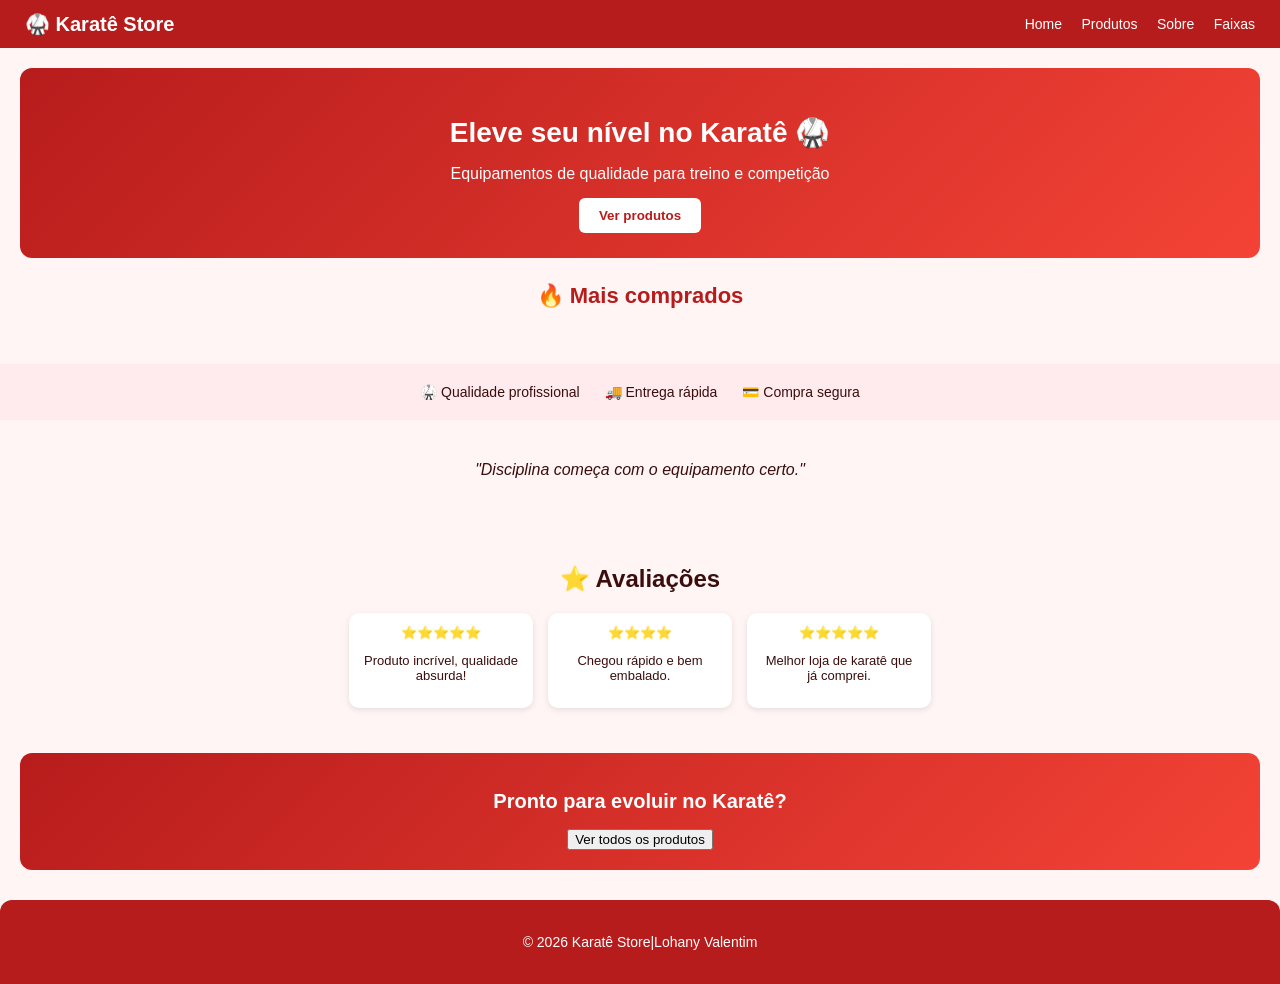
<file: frontend/index.html>
<!DOCTYPE html>
<html lang="pt-br">
<head>
  <meta charset="UTF-8">
  <title>Karatê Store - Home</title>
  <link rel="stylesheet" href="style.css">
</head>
<body class="pagina-home">

  <header class="navbar">
    <h2>🥋 Karatê Store</h2>
    <nav>
      <a href="index.html">Home</a>
      <a href="produtos.html">Produtos</a>
      <a href="sobre.html">Sobre</a>
      <a href="faixas.html">Faixas</a>
    </nav>
  </header>


  <section class="hero">
    <h1>Eleve seu nível no Karatê 🥋</h1>
    <p>Equipamentos de qualidade para treino e competição</p>
    <button onclick="irParaProdutos()">Ver produtos</button>
  </section>

  
  <section>
    <h2 class="titulo">🔥 Mais comprados</h2>
    <div id="produtos"></div>
  </section>


  <section class="diferenciais">
    <div>🥋 Qualidade profissional</div>
    <div>🚚 Entrega rápida</div>
    <div>💳 Compra segura</div>
  </section>

 
  <section class="frase">
    <p>"Disciplina começa com o equipamento certo."</p>
  </section>

 
  <section class="avaliacoes">
    <h2>⭐ Avaliações</h2>
    <div class="reviews">
      <div class="review">
        ⭐⭐⭐⭐⭐
        <p>Produto incrível, qualidade absurda!</p>
      </div>
      <div class="review">
        ⭐⭐⭐⭐
        <p>Chegou rápido e bem embalado.</p>
      </div>
      <div class="review">
        ⭐⭐⭐⭐⭐
        <p>Melhor loja de karatê que já comprei.</p>
      </div>
    </div>
  </section>


  <section class="cta">
    <h2>Pronto para evoluir no Karatê?</h2>
    <button onclick="irParaProdutos()">Ver todos os produtos</button>
  </section>


  <footer>
    <p>© 2026 Karatê Store|Lohany Valentim </p>
  </footer>

  <div id="mensagem">Compra realizada!</div>
  <script src="script.js"></script>
</body>
</html>
</file>
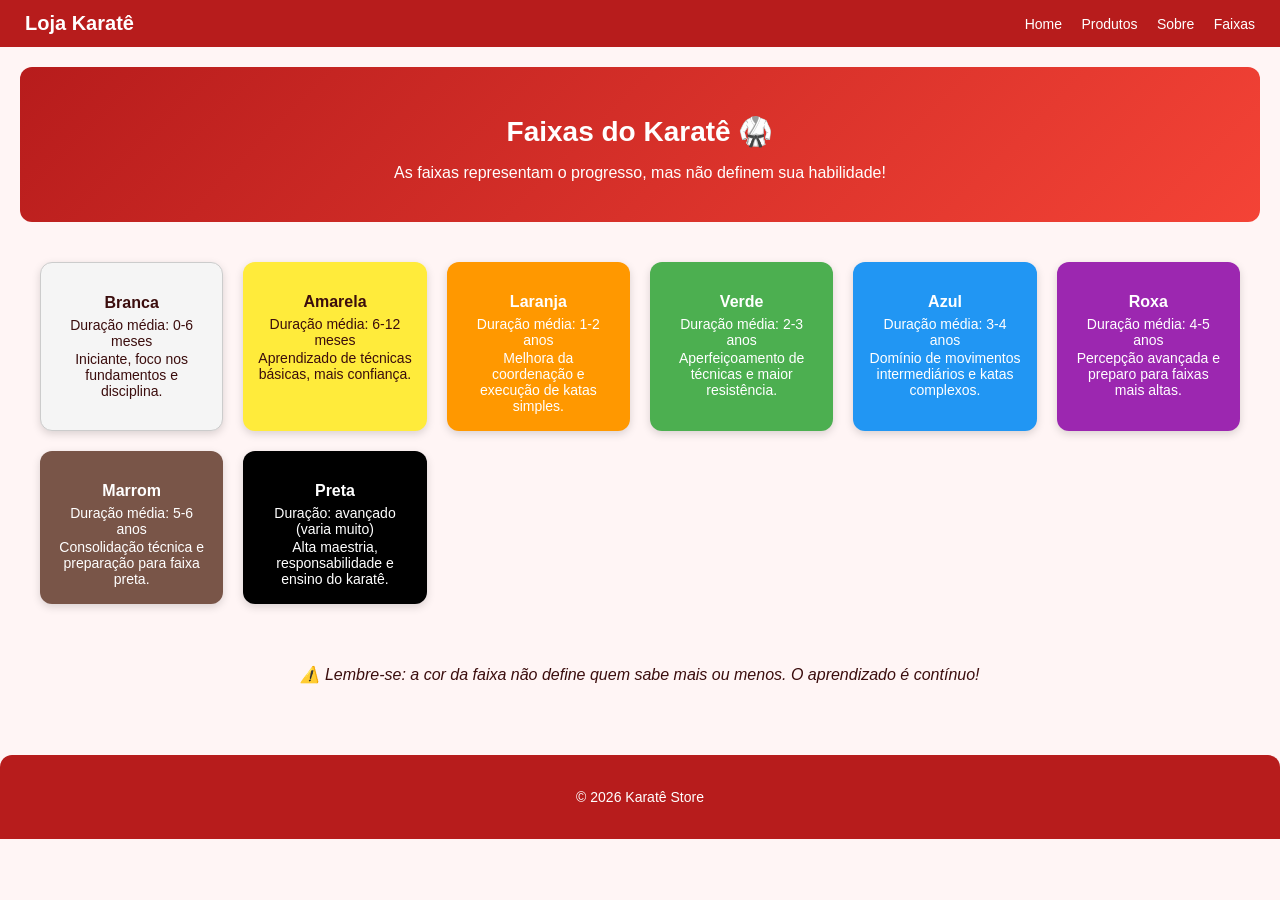
<file: frontend/faixas.html>
<!DOCTYPE html>
<html lang="pt-br">
<head>
  <meta charset="UTF-8">
  <title>Faixas de Karatê</title>
  <link rel="stylesheet" href="style.css">
</head>
<body>

 
  <div class="navbar">
    <h2>Loja Karatê</h2>
    <div>
      <a href="index.html">Home</a>
      <a href="produtos.html">Produtos</a>
      <a href="sobre.html">Sobre</a>
      <a href="faixas.html">Faixas</a>
    </div>
  </div>

  <section class="hero">
    <h1>Faixas do Karatê 🥋</h1>
    <p>As faixas representam o progresso, mas não definem sua habilidade!</p>
  </section>

 
  <section class="grid-faixas">
    <div class="card-faixa faixa-branca">
      <h3>Branca</h3>
      <p>Duração média: 0-6 meses</p>
      <p>Iniciante, foco nos fundamentos e disciplina.</p>
    </div>
    <div class="card-faixa faixa-amarela">
      <h3>Amarela</h3>
      <p>Duração média: 6-12 meses</p>
      <p>Aprendizado de técnicas básicas, mais confiança.</p>
    </div>
    <div class="card-faixa faixa-laranja">
      <h3>Laranja</h3>
      <p>Duração média: 1-2 anos</p>
      <p>Melhora da coordenação e execução de katas simples.</p>
    </div>
    <div class="card-faixa faixa-verde">
      <h3>Verde</h3>
      <p>Duração média: 2-3 anos</p>
      <p>Aperfeiçoamento de técnicas e maior resistência.</p>
    </div>
    <div class="card-faixa faixa-azul">
      <h3>Azul</h3>
      <p>Duração média: 3-4 anos</p>
      <p>Domínio de movimentos intermediários e katas complexos.</p>
    </div>
    <div class="card-faixa faixa-roxa">
      <h3>Roxa</h3>
      <p>Duração média: 4-5 anos</p>
      <p>Percepção avançada e preparo para faixas mais altas.</p>
    </div>
    <div class="card-faixa faixa-marrom">
      <h3>Marrom</h3>
      <p>Duração média: 5-6 anos</p>
      <p>Consolidação técnica e preparação para faixa preta.</p>
    </div>
    <div class="card-faixa faixa-preta">
      <h3>Preta</h3>
      <p>Duração: avançado (varia muito)</p>
      <p>Alta maestria, responsabilidade e ensino do karatê.</p>
    </div>
  </section>

  
  <section class="frase">
    <p>⚠️ Lembre-se: a cor da faixa não define quem sabe mais ou menos. O aprendizado é contínuo!</p>
  </section>


  <footer>
    <p>© 2026 Karatê Store</p>
  </footer>

</body>
</html>
</file>
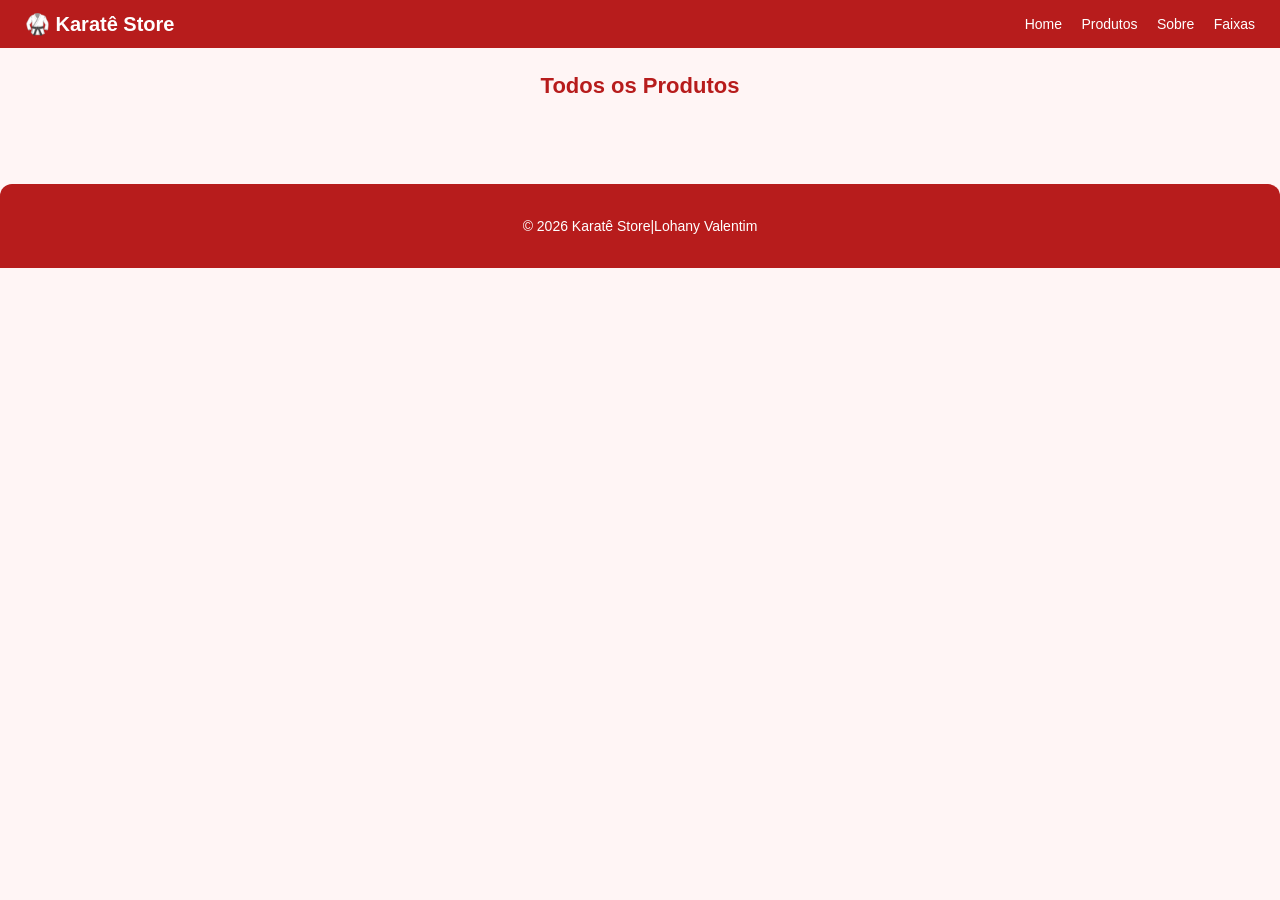
<file: frontend/produtos.html>
<!DOCTYPE html>
<html lang="pt-br">
<head>
  <meta charset="UTF-8">
  <title>Karatê Store - Produtos</title>
  <link rel="stylesheet" href="style.css">
</head>
<body class="pagina-produtos">

  
  <header class="navbar">
    <h2>🥋 Karatê Store</h2>
    <nav>
      <a href="index.html">Home</a>
      <a href="produtos.html">Produtos</a>
      <a href="sobre.html">Sobre</a>
      <a href="faixas.html">Faixas</a>
    </nav>
  </header>

  
  <h1 class="titulo">Todos os Produtos</h1>


  <div id="produtos"></div>

  
  <footer>
    <p>© 2026 Karatê Store|Lohany Valentim</p>
  </footer>

  <div id="mensagem">Compra realizada!</div>
  <script src="produtos.js"></script>
</body>
</html>
</file>
<file: frontend/style.css>
body {
  margin: 0;
  font-family: Arial, sans-serif;
  background: #fff5f5;
  color: #3b0d0d;
}


.navbar {
  background: #b71c1c;
  color: white;
  padding: 12px 25px;
  display: flex;
  justify-content: space-between;
  align-items: center;
  flex-wrap: wrap;
}

.navbar h2 {
  margin: 0;
  font-size: 20px;
}

.navbar a {
  color: white;
  margin-left: 15px;
  text-decoration: none;
  font-size: 14px;
}

.navbar a:hover {
  text-decoration: underline;
}


.hero {
  background: linear-gradient(135deg, #b71c1c, #f44336);
  color: white;
  text-align: center;
  padding: 25px 20px;
  border-radius: 12px;
  margin: 20px;
}

.hero h1 {
  font-size: 28px;
  margin-bottom: 10px;
}

.hero p {
  font-size: 16px;
  margin-bottom: 15px;
}

.hero button {
  padding: 10px 20px;
  background: white;
  color: #b71c1c;
  border: none;
  border-radius: 6px;
  cursor: pointer;
  font-weight: bold;
}


.titulo {
  text-align: center;
  margin: 25px 0 15px;
  font-size: 22px;
  font-weight: bold;
  color: #b71c1c;
}


#produtos, .grid-faixas {
  display: grid;
  grid-template-columns: repeat(auto-fit, minmax(180px, 1fr));
  gap: 20px;
  padding: 20px 40px;
}


.card, .sobre-card {
  background: white;
  border-radius: 12px;
  padding: 15px;
  text-align: center;
  box-shadow: 0 3px 10px rgba(0,0,0,0.15);
  display: flex;
  flex-direction: column;
  justify-content: flex-start;
  align-items: center;
  transition: 0.2s;
}

.card:hover, .sobre-card:hover {
  transform: scale(1.03);
}

.card img {
  width: 100%;
  height: 140px;
  object-fit: contain;
  border-radius: 8px;
  margin-bottom: 10px;
}

.card h3, .sobre-card h3 {
  font-size: 16px;
  margin: 10px 0 5px;
  color: #b71c1c;
}

.card p, .sobre-card p {
  font-size: 14px;
  margin: 0 0 10px 0;
  color: #3b0d0d;
}

.card button {
  padding: 8px;
  font-size: 13px;
  background: #f44336;
  color: white;
  border: none;
  border-radius: 6px;
  cursor: pointer;
}


.diferenciais {
  display: flex;
  justify-content: center;
  gap: 25px;
  padding: 20px;
  background: #ffebee;
  font-size: 14px;
}


.frase {
  text-align: center;
  padding: 25px;
  font-style: italic;
  font-size: 16px;
}


.avaliacoes {
  padding: 25px;
  text-align: center;
}

.reviews {
  display: flex;
  justify-content: center;
  gap: 15px;
  flex-wrap: wrap;
}

.review {
  background: white;
  padding: 12px;
  border-radius: 10px;
  width: 160px;
  box-shadow: 0 2px 6px rgba(0,0,0,0.1);
  font-size: 13px;
}


.cta {
  text-align: center;
  padding: 20px;
  background: linear-gradient(135deg, #b71c1c, #f44336);
  color: white;
  border-radius: 12px;
  margin: 20px;
}

.cta h2 {
  font-size: 20px;
}


footer {
  text-align: center;
  padding: 20px;
  background: #b71c1c;
  color: white;
  font-size: 14px;
  margin-top: 30px;
  border-top-left-radius: 12px;
  border-top-right-radius: 12px;
}


#mensagem {
  position: fixed;
  bottom: 15px;
  right: 15px;
  background: #f44336;
  color: white;
  padding: 10px 14px;
  border-radius: 6px;
  display: none;
  font-size: 13px;
}


.sobre-card {
  max-width: 900px;
  margin: 15px auto;
  padding: 20px;
  background: #ffebee;
}


.galeria-sobre {
  display: flex;
  justify-content: center;
  gap: 15px;
  flex-wrap: wrap;
}

.galeria-sobre img {
  width: 220px;
  height: 150px;
  object-fit: cover;
  border-radius: 8px;
}


.card-faixa {
  color: white;
  padding: 15px;
  border-radius: 12px;
  text-align: center;
  box-shadow: 0 3px 8px rgba(0,0,0,0.15);
  transition: 0.2s;
}

.card-faixa h3 {
  margin-bottom: 5px;
  font-size: 16px;
}

.card-faixa p {
  margin: 2px 0;
  font-size: 14px;
}


.faixa-branca { background: #f5f5f5; color: #3b0d0d; border: 1px solid #ccc; }
.faixa-amarela { background: #ffeb3b; color: #3b0d0d; }
.faixa-laranja { background: #ff9800; color: white; }
.faixa-verde { background: #4caf50; color: white; }
.faixa-azul { background: #2196f3; color: white; }
.faixa-roxa { background: #9c27b0; color: white; }
.faixa-marrom { background: #795548; color: white; }
.faixa-preta { background: #000000; color: white; }

.card-faixa:hover {
  transform: scale(1.03);
  box-shadow: 0 4px 12px rgba(0,0,0,0.25);
}


@media (max-width: 768px) {
  #produtos, .grid-faixas, .galeria-sobre {
    padding: 15px;
    gap: 15px;
  }

  .hero h1 { font-size: 24px; }
  .hero p { font-size: 14px; }
  .cta h2 { font-size: 18px; }
}

@media (max-width: 480px) {
  .hero h1 { font-size: 20px; }
  .hero p { font-size: 13px; }
  .cta h2 { font-size: 16px; }
}
</file>
